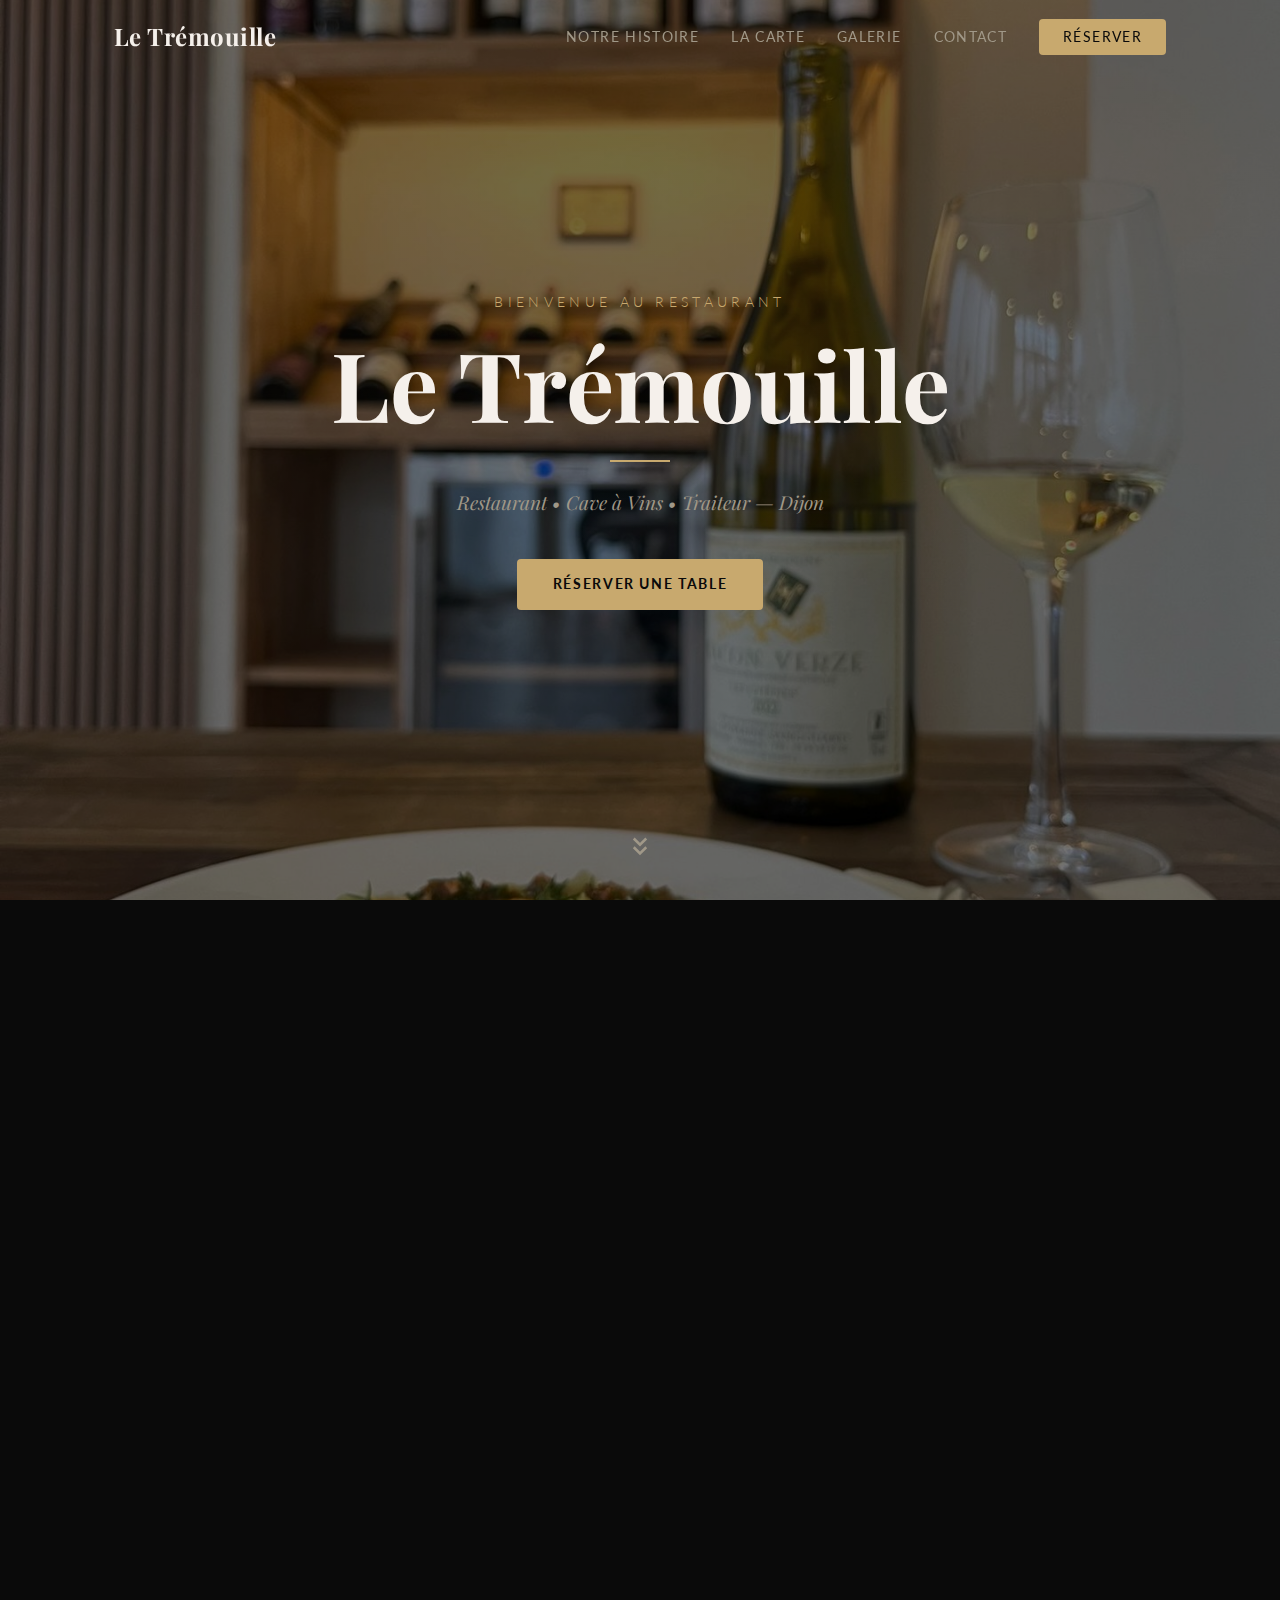
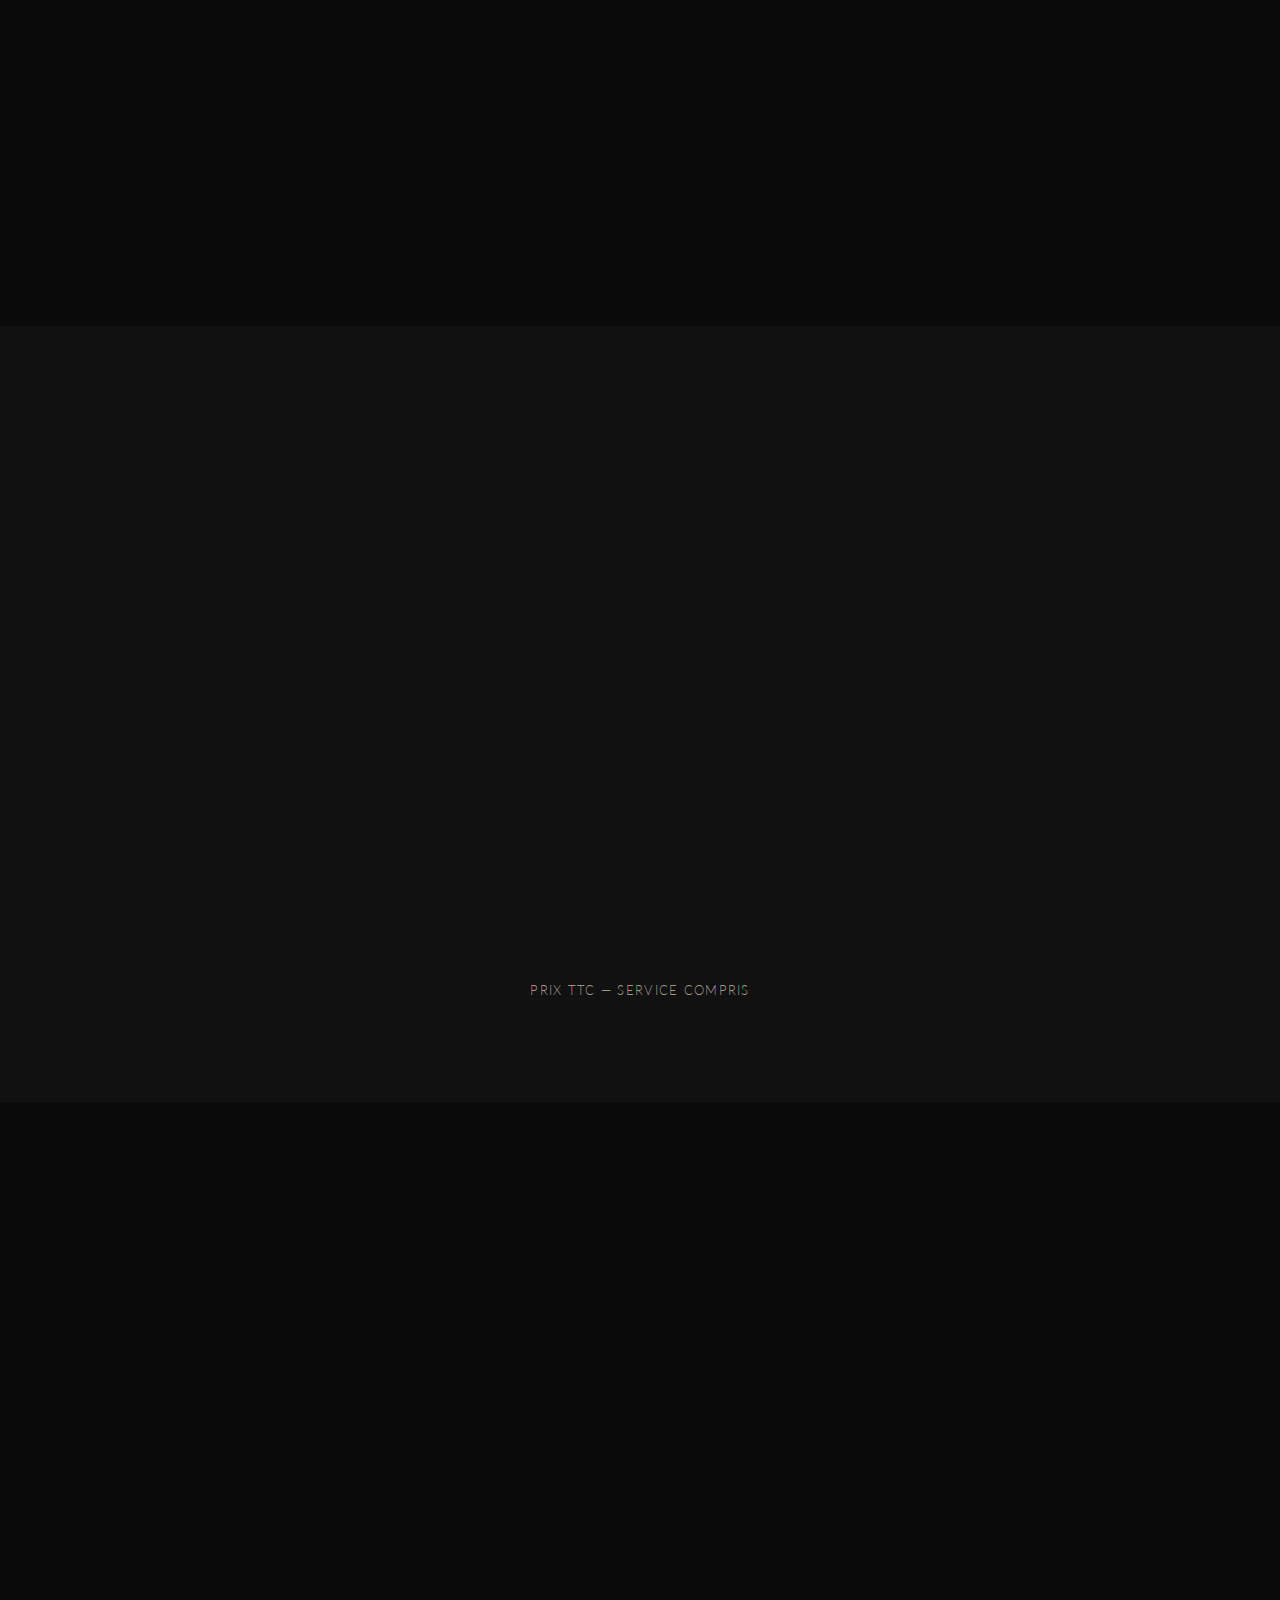
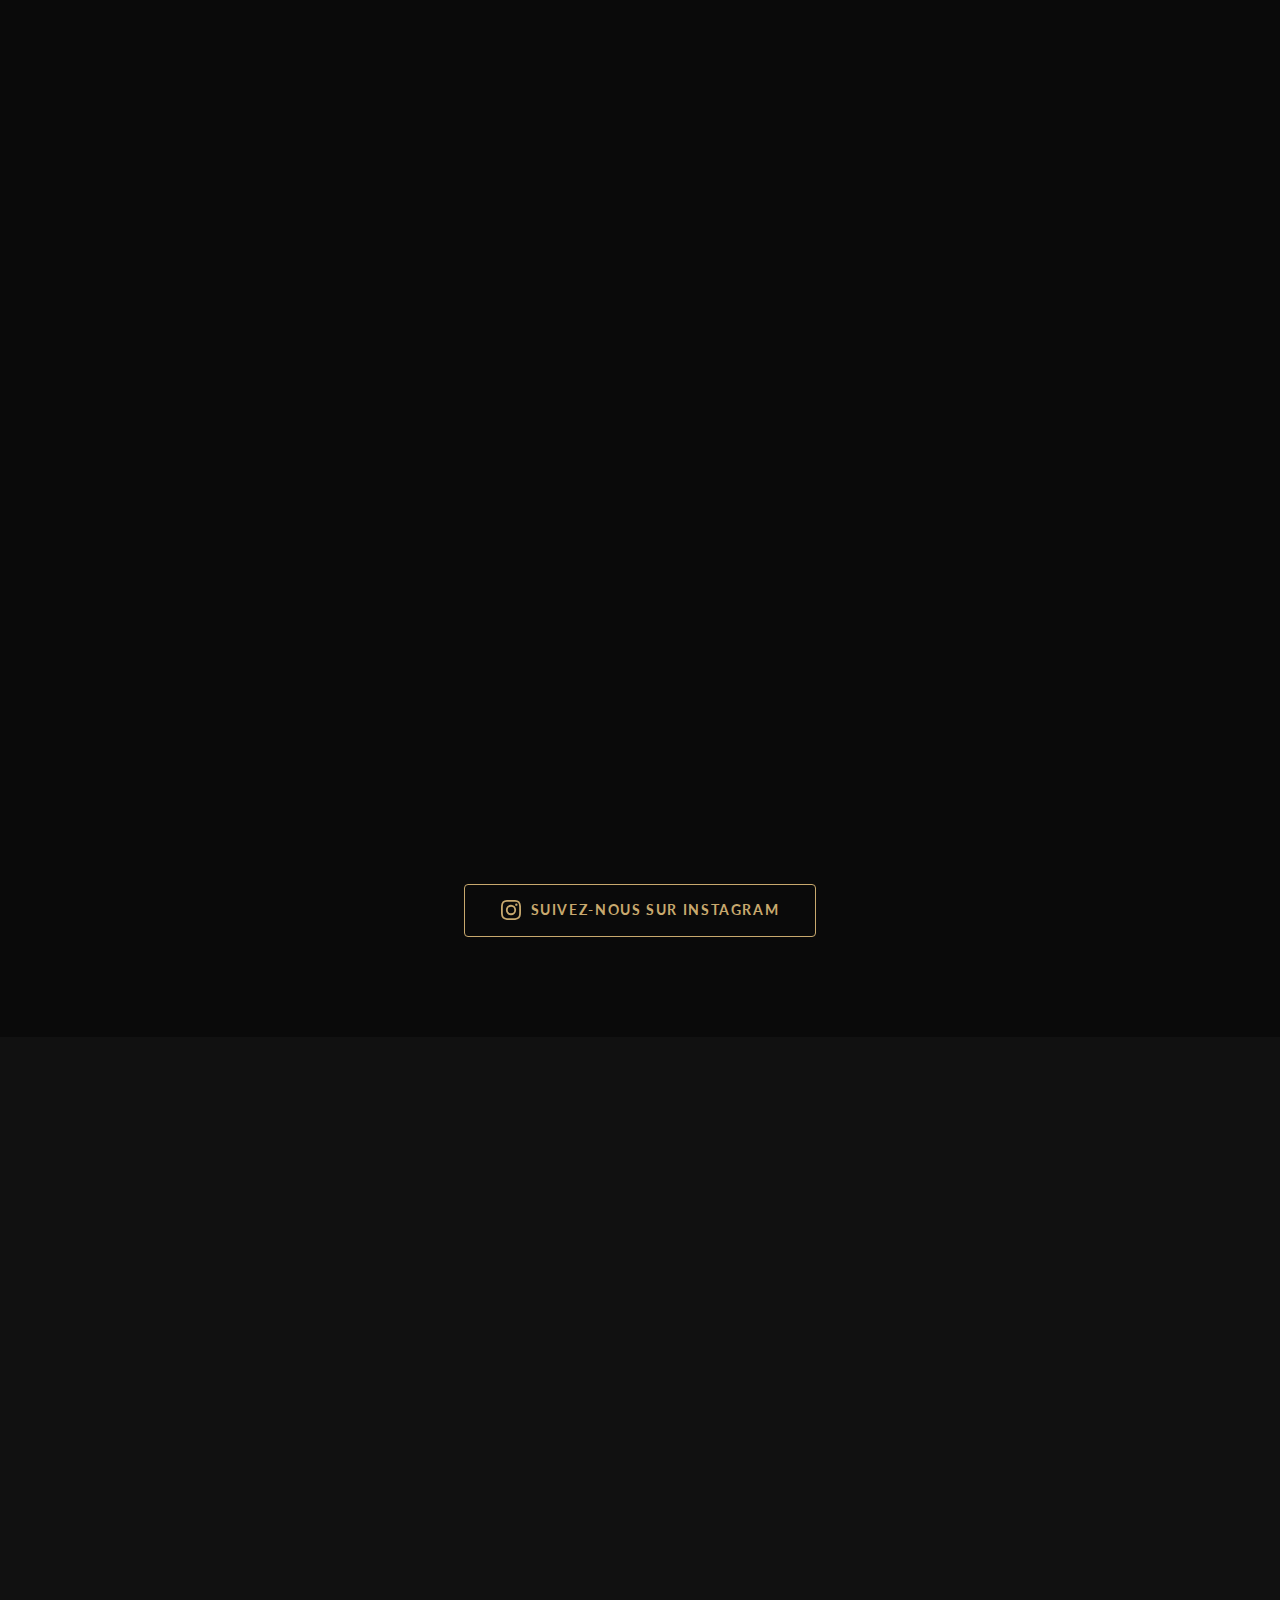
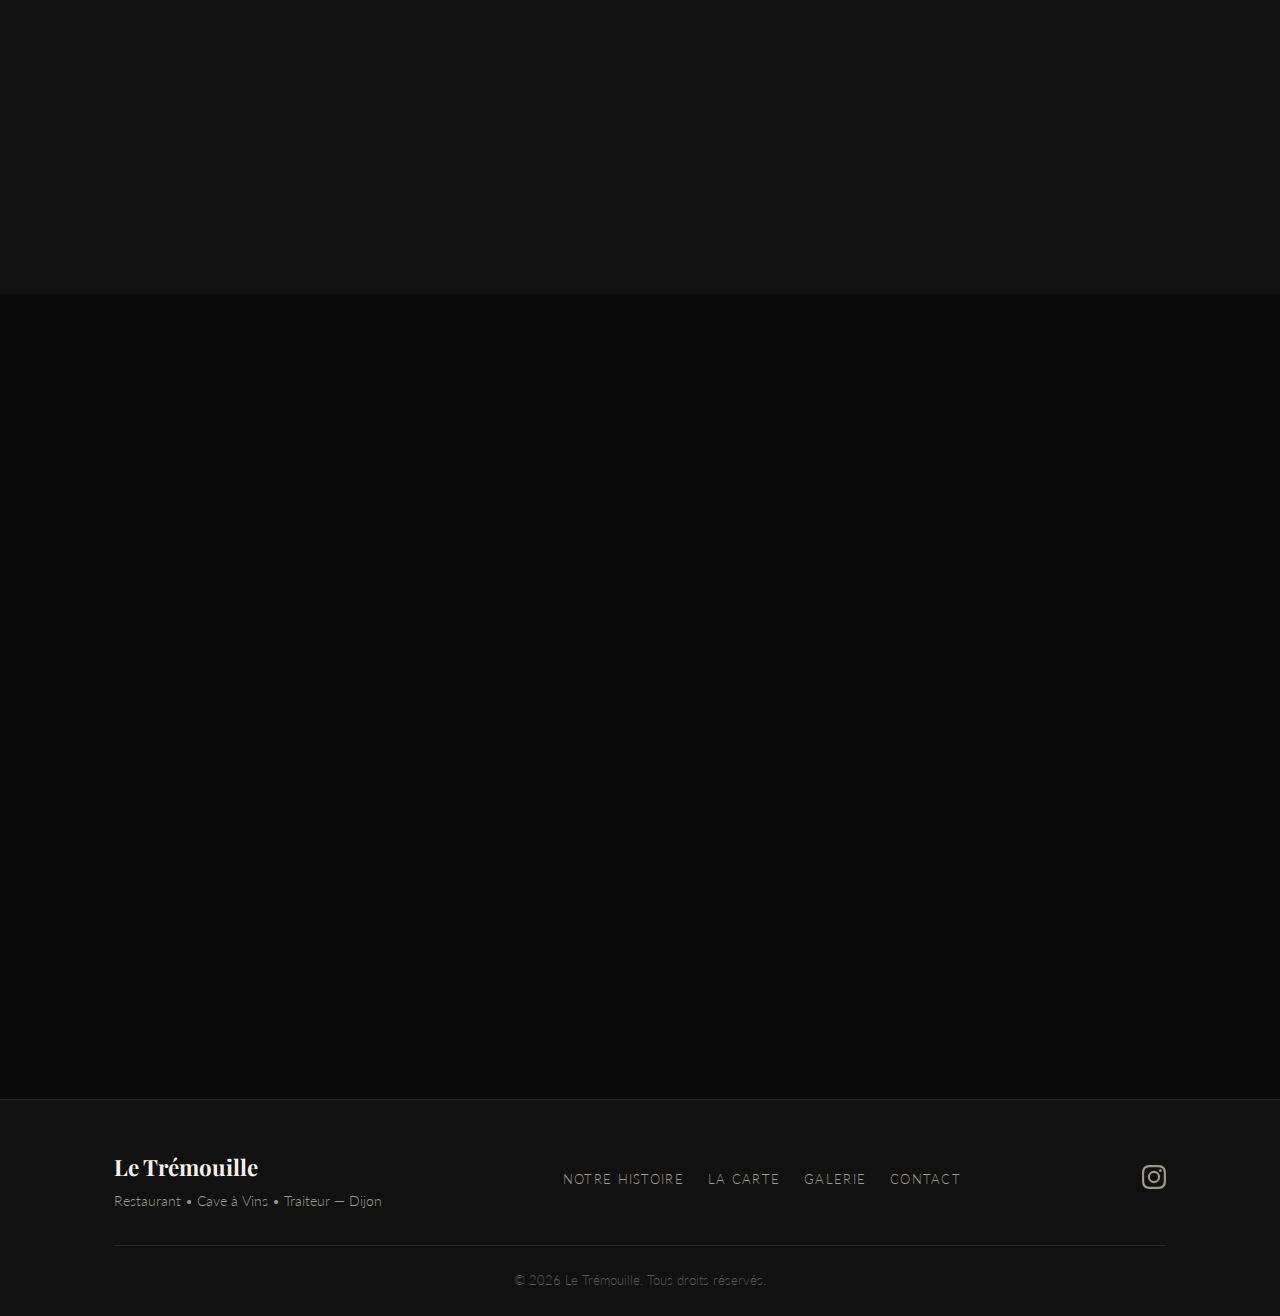
<file: index.html>
<!DOCTYPE html>
<html lang="fr">
<head>
    <meta charset="UTF-8">
    <meta name="viewport" content="width=device-width, initial-scale=1.0">
    <title>Le Trémouille — Restaurant, Cave à Vins & Traiteur à Dijon</title>

    <!-- SEO Meta -->
    <meta name="description" content="Le Trémouille, restaurant, cave à vins et traiteur au 7 Boulevard de la Trémouille à Dijon. Cuisine locale et de saison, fait maison. Bœuf bourguignon, souris d'agneau, volaille sauce Gaston Gérard. Réservez en ligne.">
    <meta name="keywords" content="restaurant Dijon, Le Trémouille, cave à vins Dijon, traiteur Dijon, restaurant Boulevard Trémouille, cuisine bourguignonne, bœuf bourguignon, restaurant Bourgogne, gastronomie Dijon">
    <meta name="author" content="Le Trémouille">
    <meta name="robots" content="index, follow">
    <link rel="canonical" href="https://letremouille.fr/">

    <!-- Open Graph / Facebook -->
    <meta property="og:type" content="restaurant">
    <meta property="og:title" content="Le Trémouille — Restaurant, Cave à Vins & Traiteur à Dijon">
    <meta property="og:description" content="Cuisine locale et de saison au cœur de Dijon. Restaurant, cave à vins et traiteur. Réservez votre table en ligne.">
    <meta property="og:url" content="https://letremouille.fr/">
    <meta property="og:image" content="https://letremouille.fr/images/photo-01.jpg">
    <meta property="og:locale" content="fr_FR">
    <meta property="og:site_name" content="Le Trémouille">

    <!-- Twitter Card -->
    <meta name="twitter:card" content="summary_large_image">
    <meta name="twitter:title" content="Le Trémouille — Restaurant, Cave à Vins & Traiteur à Dijon">
    <meta name="twitter:description" content="Cuisine locale et de saison au cœur de Dijon. Réservez votre table en ligne.">
    <meta name="twitter:image" content="https://letremouille.fr/images/photo-01.jpg">

    <!-- Geo / Local SEO -->
    <meta name="geo.region" content="FR-21">
    <meta name="geo.placename" content="Dijon">
    <meta name="geo.position" content="47.322;5.034">
    <meta name="ICBM" content="47.322, 5.034">

    <!-- Schema.org JSON-LD -->
    <script type="application/ld+json">
    {
        "@context": "https://schema.org",
        "@type": "Restaurant",
        "name": "Le Trémouille",
        "description": "Restaurant, cave à vins et traiteur à Dijon. Cuisine locale, de saison, fait maison.",
        "url": "https://letremouille.fr",
        "telephone": "+33373738465",
        "email": "contact@letremouille.com",
        "address": {
            "@type": "PostalAddress",
            "streetAddress": "7 Boulevard de la Trémouille",
            "addressLocality": "Dijon",
            "postalCode": "21000",
            "addressCountry": "FR"
        },
        "geo": {
            "@type": "GeoCoordinates",
            "latitude": 47.322,
            "longitude": 5.034
        },
        "image": "https://letremouille.fr/images/photo-01.jpg",
        "servesCuisine": ["Française", "Bourguignonne"],
        "priceRange": "€€",
        "openingHoursSpecification": [
            {
                "@type": "OpeningHoursSpecification",
                "dayOfWeek": ["Monday", "Tuesday", "Wednesday", "Thursday", "Friday", "Saturday"],
                "opens": "12:00",
                "closes": "14:00"
            },
            {
                "@type": "OpeningHoursSpecification",
                "dayOfWeek": ["Monday", "Thursday", "Friday", "Saturday"],
                "opens": "19:00",
                "closes": "22:00"
            }
        ],
        "sameAs": [
            "https://www.instagram.com/letremouille/"
        ],
        "hasMenu": {
            "@type": "Menu",
            "hasMenuSection": [
                {
                    "@type": "MenuSection",
                    "name": "À Partager",
                    "hasMenuItem": [
                        {"@type": "MenuItem", "name": "Pan con tomate", "price": "6", "priceCurrency": "EUR"},
                        {"@type": "MenuItem", "name": "Pommes grenaille, xipister", "price": "6", "priceCurrency": "EUR"},
                        {"@type": "MenuItem", "name": "Rillettes de lapin à la moutarde", "price": "9", "priceCurrency": "EUR"}
                    ]
                },
                {
                    "@type": "MenuSection",
                    "name": "Plats",
                    "hasMenuItem": [
                        {"@type": "MenuItem", "name": "Haut de cuisse de volaille, sauce Gaston Gérard", "price": "17", "priceCurrency": "EUR"},
                        {"@type": "MenuItem", "name": "Traditionnel bœuf bourguignon", "price": "18", "priceCurrency": "EUR"},
                        {"@type": "MenuItem", "name": "Souris d'agneau, jus réduit au Ras el Hanout", "price": "28", "priceCurrency": "EUR"},
                        {"@type": "MenuItem", "name": "Pièce du boucher", "price": "22", "priceCurrency": "EUR"}
                    ]
                }
            ]
        }
    }
    </script>

    <link rel="stylesheet" href="style.css">
    <link rel="preconnect" href="https://fonts.googleapis.com">
    <link rel="preconnect" href="https://fonts.gstatic.com" crossorigin>
    <link href="https://fonts.googleapis.com/css2?family=Playfair+Display:ital,wght@0,400;0,700;1,400&family=Lato:wght@300;400;700&display=swap" rel="stylesheet">
</head>
<body>

    <!-- Navigation -->
    <nav id="navbar">
        <div class="nav-container">
            <a href="#hero" class="nav-logo">Le Trémouille</a>
            <button class="nav-toggle" aria-label="Menu">
                <span></span>
                <span></span>
                <span></span>
            </button>
            <ul class="nav-links">
                <li><a href="#about">Notre Histoire</a></li>
                <li><a href="#menu">La Carte</a></li>
                <li><a href="#gallery">Galerie</a></li>
                <li><a href="#contact">Contact</a></li>
                <li><a href="#reservation" class="btn-reserve">Réserver</a></li>
            </ul>
        </div>
    </nav>

    <!-- Hero -->
    <section id="hero">
        <div class="hero-overlay"></div>
        <div class="hero-content">
            <p class="hero-subtitle">Bienvenue au restaurant</p>
            <h1 class="hero-title">Le Trémouille</h1>
            <div class="hero-separator"></div>
            <p class="hero-tagline">Restaurant &bull; Cave à Vins &bull; Traiteur — Dijon</p>
            <a href="#reservation" class="btn btn-primary">Réserver une table</a>
        </div>
        <a href="#about" class="scroll-indicator" aria-label="Défiler vers le bas">
            <svg width="30" height="30" viewBox="0 0 24 24" fill="none" stroke="currentColor" stroke-width="2">
                <path d="M7 13l5 5 5-5M7 6l5 5 5-5"/>
            </svg>
        </a>
    </section>

    <!-- About -->
    <section id="about">
        <div class="container">
            <div class="section-header">
                <p class="section-subtitle">Depuis toujours</p>
                <h2 class="section-title">Notre Histoire</h2>
            </div>
            <div class="about-grid">
                <div class="about-image">
                    <img src="images/photo-08.jpg" alt="Le Trémouille — Restaurant, Cave à Vins, Traiteur à Dijon" loading="lazy">
                </div>
                <div class="about-text">
                    <h3>L'art de la table, revisité</h3>
                    <p>Le Trémouille vous accueille dans un cadre chaleureux et raffiné. Notre chef met un point d'honneur à sélectionner les meilleurs produits de saison pour composer des plats qui allient tradition et modernité.</p>
                    <p>Chaque assiette est une invitation au voyage gustatif, chaque service une parenthèse d'exception dans votre quotidien.</p>
                    <div class="about-features">
                        <div class="feature">
                            <span class="feature-number">100%</span>
                            <span class="feature-label">Produits frais</span>
                        </div>
                        <div class="feature">
                            <span class="feature-number">Fait</span>
                            <span class="feature-label">Maison</span>
                        </div>
                        <div class="feature">
                            <span class="feature-number">Local</span>
                            <span class="feature-label">& de saison</span>
                        </div>
                    </div>
                </div>
            </div>
        </div>
    </section>

    <!-- Menu -->
    <section id="menu">
        <div class="container">
            <div class="section-header">
                <p class="section-subtitle">Savourez</p>
                <h2 class="section-title">La Carte</h2>
            </div>

            <div class="menu-tabs">
                <button class="menu-tab active" data-tab="partager">À Partager</button>
                <button class="menu-tab" data-tab="entrees">Entrées</button>
                <button class="menu-tab" data-tab="plats">Plats</button>
                <button class="menu-tab" data-tab="desserts">Desserts</button>
            </div>

            <div class="menu-content">
                <div class="menu-panel active" id="partager">
                    <div class="menu-item">
                        <div class="menu-item-header">
                            <h4>Pan con tomate</h4>
                            <span class="menu-price">6€</span>
                        </div>
                    </div>
                    <div class="menu-item">
                        <div class="menu-item-header">
                            <h4>Pommes grenaille, xipister</h4>
                            <span class="menu-price">6€</span>
                        </div>
                    </div>
                    <div class="menu-item">
                        <div class="menu-item-header">
                            <h4>Rillettes de lapin à la moutarde</h4>
                            <span class="menu-price">9€</span>
                        </div>
                    </div>
                </div>

                <div class="menu-panel" id="entrees">
                    <div class="menu-item">
                        <div class="menu-item-header">
                            <h4>Œuf parfait</h4>
                            <span class="menu-price">10€</span>
                        </div>
                        <p>Escargots de Bourgogne, émulsion de persil frisé</p>
                    </div>
                    <div class="menu-item">
                        <div class="menu-item-header">
                            <h4>Gravlax de poisson blanc</h4>
                            <span class="menu-price">10€</span>
                        </div>
                        <p>Selon arrivage</p>
                    </div>
                    <div class="menu-item">
                        <div class="menu-item-header">
                            <h4>Velouté du moment</h4>
                            <span class="menu-price">9€</span>
                        </div>
                        <p>Émulsion lard, croûtons aillés</p>
                    </div>
                    <div class="menu-item">
                        <div class="menu-item-header">
                            <h4>Terrine de campagne à la pistache</h4>
                            <span class="menu-price">9€</span>
                        </div>
                        <p>Salade verte, cornichons</p>
                    </div>
                </div>

                <div class="menu-panel" id="plats">
                    <div class="menu-item">
                        <div class="menu-item-header">
                            <h4>Haut de cuisse de volaille</h4>
                            <span class="menu-price">17€</span>
                        </div>
                        <p>Sauce Gaston Gérard ou jus corsé</p>
                    </div>
                    <div class="menu-item">
                        <div class="menu-item-header">
                            <h4>Poisson d'arrivage</h4>
                            <span class="menu-price">18€</span>
                        </div>
                        <p>Émulsion d'ail noir</p>
                    </div>
                    <div class="menu-item">
                        <div class="menu-item-header">
                            <h4>Souris d'agneau</h4>
                            <span class="menu-price">28€</span>
                        </div>
                        <p>Jus réduit au Ras el Hanout</p>
                    </div>
                    <div class="menu-item">
                        <div class="menu-item-header">
                            <h4>Pièce du boucher</h4>
                            <span class="menu-price">22€</span>
                        </div>
                        <p>Jus brun</p>
                    </div>
                    <div class="menu-item">
                        <div class="menu-item-header">
                            <h4>Légume rôti du moment</h4>
                            <span class="menu-price">18€</span>
                        </div>
                        <p>Sauce Aurore</p>
                    </div>
                    <div class="menu-item">
                        <div class="menu-item-header">
                            <h4>Traditionnel bœuf bourguignon</h4>
                            <span class="menu-price">18€</span>
                        </div>
                        <p>Miroir de vin rouge</p>
                    </div>
                    <p class="menu-note">Tous nos plats sont servis avec garniture au choix : pommes grenaille, écrasé de pommes de terre à la ciboulette, petits pois-carottes, choux de Bruxelles, salade verte en vinaigrette à l'ancienne</p>
                </div>

                <div class="menu-panel" id="desserts">
                    <div class="menu-item">
                        <div class="menu-item-header">
                            <h4>Assiette de fromage du moment</h4>
                            <span class="menu-price">9€</span>
                        </div>
                    </div>
                    <div class="menu-item">
                        <div class="menu-item-header">
                            <h4>Tarte au citron</h4>
                            <span class="menu-price">9€</span>
                        </div>
                        <p>Meringue italienne, zeste de citron vert</p>
                    </div>
                    <div class="menu-item">
                        <div class="menu-item-header">
                            <h4>Véritable tiramisù</h4>
                            <span class="menu-price">9€</span>
                        </div>
                    </div>
                    <div class="menu-item">
                        <div class="menu-item-header">
                            <h4>Fruit rôti du moment</h4>
                            <span class="menu-price">9€</span>
                        </div>
                    </div>
                    <div class="menu-item">
                        <div class="menu-item-header">
                            <h4>Riz au lait</h4>
                            <span class="menu-price">9€</span>
                        </div>
                        <p>Caramel beurre salé</p>
                    </div>
                    <p class="menu-note">Menu ½ portion : Plat / Dessert au choix — 12€</p>
                </div>
            </div>
            <p class="menu-footer">Prix TTC — Service compris</p>
        </div>
    </section>

    <!-- Gallery -->
    <section id="gallery">
        <div class="container">
            <div class="section-header">
                <p class="section-subtitle">Ambiance</p>
                <h2 class="section-title">Galerie</h2>
            </div>
            <div class="gallery-grid">
                <div class="gallery-item gallery-item--wide">
                    <img src="images/photo-02.jpg" alt="Table conviviale avec plats et vin" loading="lazy">
                </div>
                <div class="gallery-item">
                    <img src="images/photo-03.jpg" alt="Pommes de terre rôties, sauce maison" loading="lazy">
                </div>
                <div class="gallery-item">
                    <img src="images/photo-06.jpg" alt="Rillettes et pain frais" loading="lazy">
                </div>
                <div class="gallery-item">
                    <img src="images/photo-07.jpg" alt="Décoration intérieure, luminaires" loading="lazy">
                </div>
                <div class="gallery-item gallery-item--wide">
                    <img src="images/photo-09.jpg" alt="Plats du jour et vin rouge" loading="lazy">
                </div>
                <div class="gallery-item">
                    <img src="images/photo-04.jpg" alt="Soirée ambiance au Trémouille" loading="lazy">
                </div>
            </div>
            <div class="gallery-cta">
                <a href="https://www.instagram.com/letremouille/" target="_blank" rel="noopener" class="btn btn-outline">
                    <svg width="20" height="20" viewBox="0 0 24 24" fill="currentColor"><path d="M12 2.163c3.204 0 3.584.012 4.85.07 3.252.148 4.771 1.691 4.919 4.919.058 1.265.069 1.645.069 4.849 0 3.205-.012 3.584-.069 4.849-.149 3.225-1.664 4.771-4.919 4.919-1.266.058-1.644.07-4.85.07-3.204 0-3.584-.012-4.849-.07-3.26-.149-4.771-1.699-4.919-4.92-.058-1.265-.07-1.644-.07-4.849 0-3.204.013-3.583.07-4.849.149-3.227 1.664-4.771 4.919-4.919 1.266-.057 1.645-.069 4.849-.069zM12 0C8.741 0 8.333.014 7.053.072 2.695.272.273 2.69.073 7.052.014 8.333 0 8.741 0 12c0 3.259.014 3.668.072 4.948.2 4.358 2.618 6.78 6.98 6.98C8.333 23.986 8.741 24 12 24c3.259 0 3.668-.014 4.948-.072 4.354-.2 6.782-2.618 6.979-6.98.059-1.28.073-1.689.073-4.948 0-3.259-.014-3.667-.072-4.947-.196-4.354-2.617-6.78-6.979-6.98C15.668.014 15.259 0 12 0zm0 5.838a6.162 6.162 0 100 12.324 6.162 6.162 0 000-12.324zM12 16a4 4 0 110-8 4 4 0 010 8zm6.406-11.845a1.44 1.44 0 100 2.881 1.44 1.44 0 000-2.881z"/></svg>
                    Suivez-nous sur Instagram
                </a>
            </div>
        </div>
    </section>

    <!-- Reservation -->
    <section id="reservation">
        <div class="container">
            <div class="section-header">
                <p class="section-subtitle">Votre table vous attend</p>
                <h2 class="section-title">Réservation</h2>
            </div>
            <form class="reservation-form" id="reservationForm" action="https://formsubmit.co/373d3daf9c777f425e74d77aba83aa0b" method="POST">
                <input type="hidden" name="_subject" value="Nouvelle réservation — Le Trémouille">
                <input type="hidden" name="_next" value="https://renesenses.github.io/LeTremouille/#reservation">
                <input type="hidden" name="_captcha" value="false">
                <input type="hidden" name="_template" value="table">
                <input type="hidden" name="_replyto" id="replyto">
                <input type="hidden" name="_autoresponse" value="Bonjour,

Nous avons bien reçu votre demande de réservation au restaurant Le Trémouille.

Sans nouvelle de notre part dans les 2 heures, votre réservation est confirmée.

À très bientôt !
L'équipe du Trémouille
7 Boulevard de la Trémouille, 21000 Dijon
03 73 73 84 65">
                <input type="text" name="_honey" style="display:none">
                <div class="form-row">
                    <div class="form-group">
                        <label for="name">Nom</label>
                        <input type="text" id="name" name="name" required placeholder="Votre nom">
                    </div>
                    <div class="form-group">
                        <label for="email">Email</label>
                        <input type="email" id="email" name="email" required placeholder="votre@email.com">
                    </div>
                </div>
                <div class="form-row">
                    <div class="form-group">
                        <label for="phone">Téléphone</label>
                        <input type="tel" id="phone" name="phone" required placeholder="06 12 34 56 78" pattern="^(?:(?:\+33|0033|0)\s*[1-9])(?:[\s.-]*\d{2}){4}$" title="Numéro de téléphone français valide (ex: 06 12 34 56 78)">
                    </div>
                    <div class="form-group">
                        <label for="guests">Convives</label>
                        <select id="guests" name="guests" required>
                            <option value="">Nombre de personnes</option>
                            <option value="1">1 personne</option>
                            <option value="2">2 personnes</option>
                            <option value="3">3 personnes</option>
                            <option value="4">4 personnes</option>
                            <option value="5">5 personnes</option>
                            <option value="6">6 personnes</option>
                            <option value="7+">7+ personnes</option>
                        </select>
                    </div>
                </div>
                <div class="form-row">
                    <div class="form-group">
                        <label for="date">Date</label>
                        <input type="date" id="date" name="date" required>
                        <span class="form-date-info" id="dateInfo"></span>
                    </div>
                    <div class="form-group">
                        <label for="time">Heure</label>
                        <select id="time" name="time" required>
                            <option value="">Choisir un créneau</option>
                            <option value="12:00">12h00</option>
                            <option value="12:30">12h30</option>
                            <option value="13:00">13h00</option>
                            <option value="13:30">13h30</option>
                            <option value="14:00">14h00</option>
                            <option value="19:00">19h00</option>
                            <option value="19:30">19h30</option>
                            <option value="20:00">20h00</option>
                            <option value="20:30">20h30</option>
                            <option value="21:00">21h00</option>
                            <option value="21:30">21h30</option>
                            <option value="22:00">22h00</option>
                        </select>
                    </div>
                </div>
                <div class="form-group full-width">
                    <label for="message">Message (optionnel)</label>
                    <textarea id="message" name="message" rows="3" placeholder="Allergies, occasion spéciale, demandes..."></textarea>
                </div>
                <button type="submit" class="btn btn-primary btn-full">Confirmer la réservation</button>
            </form>
        </div>
    </section>

    <!-- Contact -->
    <section id="contact">
        <div class="container">
            <div class="contact-grid">
                <div class="contact-info">
                    <div class="section-header section-header--left">
                        <p class="section-subtitle">Rendez-nous visite</p>
                        <h2 class="section-title">Contact</h2>
                    </div>
                    <div class="contact-details">
                        <div class="contact-item">
                            <svg width="24" height="24" viewBox="0 0 24 24" fill="none" stroke="currentColor" stroke-width="2"><path d="M21 10c0 7-9 13-9 13s-9-6-9-13a9 9 0 0118 0z"/><circle cx="12" cy="10" r="3"/></svg>
                            <div>
                                <strong>Adresse</strong>
                                <p>7 Boulevard de la Trémouille<br>21000 Dijon</p>
                            </div>
                        </div>
                        <div class="contact-item">
                            <svg width="24" height="24" viewBox="0 0 24 24" fill="none" stroke="currentColor" stroke-width="2"><path d="M22 16.92v3a2 2 0 01-2.18 2 19.79 19.79 0 01-8.63-3.07 19.5 19.5 0 01-6-6 19.79 19.79 0 01-3.07-8.67A2 2 0 014.11 2h3a2 2 0 012 1.72c.127.96.361 1.903.7 2.81a2 2 0 01-.45 2.11L8.09 9.91a16 16 0 006 6l1.27-1.27a2 2 0 012.11-.45c.907.339 1.85.573 2.81.7A2 2 0 0122 16.92z"/></svg>
                            <div>
                                <strong>Téléphone</strong>
                                <p>03 73 73 84 65</p>
                            </div>
                        </div>
                        <div class="contact-item">
                            <svg width="24" height="24" viewBox="0 0 24 24" fill="none" stroke="currentColor" stroke-width="2"><circle cx="12" cy="12" r="10"/><path d="M12 6v6l4 2"/></svg>
                            <div>
                                <strong>Horaires</strong>
                                <p>Lun, Jeu, Ven, Sam : 12h–14h / 19h–22h<br>Mar, Mer : 12h–14h / Soir fermé<br>Dim : Fermé</p>
                            </div>
                        </div>
                        <div class="contact-item">
                            <svg width="24" height="24" viewBox="0 0 24 24" fill="none" stroke="currentColor" stroke-width="2"><path d="M4 4h16c1.1 0 2 .9 2 2v12c0 1.1-.9 2-2 2H4c-1.1 0-2-.9-2-2V6c0-1.1.9-2 2-2z"/><path d="m22 6-10 7L2 6"/></svg>
                            <div>
                                <strong>Email</strong>
                                <p><a href="mailto:contact@letremouille.com">contact@letremouille.com</a></p>
                            </div>
                        </div>
                        <div class="contact-item">
                            <svg width="24" height="24" viewBox="0 0 24 24" fill="currentColor"><path d="M12 2.163c3.204 0 3.584.012 4.85.07 3.252.148 4.771 1.691 4.919 4.919.058 1.265.069 1.645.069 4.849 0 3.205-.012 3.584-.069 4.849-.149 3.225-1.664 4.771-4.919 4.919-1.266.058-1.644.07-4.85.07-3.204 0-3.584-.012-4.849-.07-3.26-.149-4.771-1.699-4.919-4.92-.058-1.265-.07-1.644-.07-4.849 0-3.204.013-3.583.07-4.849.149-3.227 1.664-4.771 4.919-4.919 1.266-.057 1.645-.069 4.849-.069zM12 0C8.741 0 8.333.014 7.053.072 2.695.272.273 2.69.073 7.052.014 8.333 0 8.741 0 12c0 3.259.014 3.668.072 4.948.2 4.358 2.618 6.78 6.98 6.98C8.333 23.986 8.741 24 12 24c3.259 0 3.668-.014 4.948-.072 4.354-.2 6.782-2.618 6.979-6.98.059-1.28.073-1.689.073-4.948 0-3.259-.014-3.667-.072-4.947-.196-4.354-2.617-6.78-6.979-6.98C15.668.014 15.259 0 12 0zm0 5.838a6.162 6.162 0 100 12.324 6.162 6.162 0 000-12.324zM12 16a4 4 0 110-8 4 4 0 010 8zm6.406-11.845a1.44 1.44 0 100 2.881 1.44 1.44 0 000-2.881z"/></svg>
                            <div>
                                <strong>Instagram</strong>
                                <p><a href="https://www.instagram.com/letremouille/" target="_blank" rel="noopener">@letremouille</a></p>
                            </div>
                        </div>
                    </div>
                </div>
                <div class="contact-map">
                    <iframe src="https://www.google.com/maps/embed?pb=!1m18!1m12!1m3!1d2709.8!2d5.0345!3d47.3220!2m3!1f0!2f0!3f0!3m2!1i1024!2i768!4f13.1!3m3!1m2!1s0x47f29d8cefce4e67%3A0x0!2s7+Boulevard+de+la+Tr%C3%A9mouille%2C+21000+Dijon!5e0!3m2!1sfr!2sfr!4v1700000000000" width="100%" height="400" style="border:0; border-radius:4px;" allowfullscreen="" loading="lazy" referrerpolicy="no-referrer-when-downgrade" title="Le Trémouille — Dijon"></iframe>
                </div>
            </div>
        </div>
    </section>

    <!-- Footer -->
    <footer id="footer">
        <div class="container">
            <div class="footer-content">
                <div class="footer-brand">
                    <h3>Le Trémouille</h3>
                    <p>Restaurant &bull; Cave à Vins &bull; Traiteur — Dijon</p>
                </div>
                <div class="footer-links">
                    <a href="#about">Notre Histoire</a>
                    <a href="#menu">La Carte</a>
                    <a href="#gallery">Galerie</a>
                    <a href="#contact">Contact</a>
                </div>
                <div class="footer-social">
                    <a href="https://www.instagram.com/letremouille/" target="_blank" rel="noopener" aria-label="Instagram">
                        <svg width="24" height="24" viewBox="0 0 24 24" fill="currentColor"><path d="M12 2.163c3.204 0 3.584.012 4.85.07 3.252.148 4.771 1.691 4.919 4.919.058 1.265.069 1.645.069 4.849 0 3.205-.012 3.584-.069 4.849-.149 3.225-1.664 4.771-4.919 4.919-1.266.058-1.644.07-4.85.07-3.204 0-3.584-.012-4.849-.07-3.26-.149-4.771-1.699-4.919-4.92-.058-1.265-.07-1.644-.07-4.849 0-3.204.013-3.583.07-4.849.149-3.227 1.664-4.771 4.919-4.919 1.266-.057 1.645-.069 4.849-.069zM12 0C8.741 0 8.333.014 7.053.072 2.695.272.273 2.69.073 7.052.014 8.333 0 8.741 0 12c0 3.259.014 3.668.072 4.948.2 4.358 2.618 6.78 6.98 6.98C8.333 23.986 8.741 24 12 24c3.259 0 3.668-.014 4.948-.072 4.354-.2 6.782-2.618 6.979-6.98.059-1.28.073-1.689.073-4.948 0-3.259-.014-3.667-.072-4.947-.196-4.354-2.617-6.78-6.979-6.98C15.668.014 15.259 0 12 0zm0 5.838a6.162 6.162 0 100 12.324 6.162 6.162 0 000-12.324zM12 16a4 4 0 110-8 4 4 0 010 8zm6.406-11.845a1.44 1.44 0 100 2.881 1.44 1.44 0 000-2.881z"/></svg>
                    </a>
                </div>
            </div>
            <div class="footer-bottom">
                <p>&copy; 2026 Le Trémouille. Tous droits réservés.</p>
            </div>
        </div>
    </footer>

    <script src="script.js"></script>
</body>
</html>
</file>
<file: style.css>
/* ===== VARIABLES ===== */
:root {
    --color-bg: #0a0a0a;
    --color-bg-alt: #111111;
    --color-bg-card: #1a1a1a;
    --color-text: #f5f0eb;
    --color-text-muted: #a09888;
    --color-accent: #c8a96e;
    --color-accent-light: #dfc08a;
    --color-border: #2a2520;
    --font-display: 'Playfair Display', Georgia, serif;
    --font-body: 'Lato', -apple-system, sans-serif;
    --transition: 0.3s ease;
    --radius: 4px;
}

/* ===== RESET ===== */
*, *::before, *::after {
    margin: 0;
    padding: 0;
    box-sizing: border-box;
}

html {
    scroll-behavior: smooth;
    scroll-padding-top: 80px;
}

body {
    font-family: var(--font-body);
    background: var(--color-bg);
    color: var(--color-text);
    line-height: 1.7;
    font-weight: 300;
    -webkit-font-smoothing: antialiased;
}

a {
    color: var(--color-accent);
    text-decoration: none;
    transition: color var(--transition);
}

a:hover {
    color: var(--color-accent-light);
}

img {
    max-width: 100%;
    display: block;
}

/* ===== LAYOUT ===== */
.container {
    max-width: 1100px;
    margin: 0 auto;
    padding: 0 24px;
}

/* ===== NAVIGATION ===== */
#navbar {
    position: fixed;
    top: 0;
    left: 0;
    right: 0;
    z-index: 1000;
    background: transparent;
    transition: background var(--transition), box-shadow var(--transition);
}

#navbar.scrolled {
    background: rgba(10, 10, 10, 0.95);
    backdrop-filter: blur(10px);
    box-shadow: 0 1px 0 var(--color-border);
}

.nav-container {
    max-width: 1100px;
    margin: 0 auto;
    padding: 0 24px;
    display: flex;
    align-items: center;
    justify-content: space-between;
    height: 72px;
}

.nav-logo {
    font-family: var(--font-display);
    font-size: 1.5rem;
    color: var(--color-text) !important;
    font-weight: 700;
    letter-spacing: 0.02em;
}

.nav-links {
    display: flex;
    list-style: none;
    align-items: center;
    gap: 32px;
}

.nav-links a {
    color: var(--color-text-muted);
    font-size: 0.85rem;
    font-weight: 400;
    text-transform: uppercase;
    letter-spacing: 0.1em;
    transition: color var(--transition);
}

.nav-links a:hover {
    color: var(--color-text);
}

.btn-reserve {
    background: var(--color-accent) !important;
    color: var(--color-bg) !important;
    padding: 10px 24px;
    border-radius: var(--radius);
    font-weight: 700;
    transition: background var(--transition) !important;
}

.btn-reserve:hover {
    background: var(--color-accent-light) !important;
}

/* Mobile toggle */
.nav-toggle {
    display: none;
    flex-direction: column;
    gap: 5px;
    background: none;
    border: none;
    cursor: pointer;
    padding: 4px;
}

.nav-toggle span {
    width: 24px;
    height: 2px;
    background: var(--color-text);
    transition: var(--transition);
}

/* ===== HERO ===== */
#hero {
    position: relative;
    height: 100vh;
    min-height: 600px;
    display: flex;
    align-items: center;
    justify-content: center;
    text-align: center;
    background: url('images/photo-01.jpg') center/cover no-repeat;
    overflow: hidden;
}

#hero::before {
    content: '';
    position: absolute;
    inset: 0;
    background:
        radial-gradient(ellipse at 20% 50%, rgba(200, 169, 110, 0.08) 0%, transparent 60%),
        radial-gradient(ellipse at 80% 20%, rgba(200, 169, 110, 0.05) 0%, transparent 50%);
}

.hero-overlay {
    position: absolute;
    inset: 0;
    background: rgba(0, 0, 0, 0.55);
}

.hero-content {
    position: relative;
    z-index: 2;
    padding: 0 24px;
}

.hero-subtitle {
    font-family: var(--font-body);
    font-size: 0.9rem;
    text-transform: uppercase;
    letter-spacing: 0.3em;
    color: var(--color-accent);
    margin-bottom: 16px;
}

.hero-title {
    font-family: var(--font-display);
    font-size: clamp(3rem, 8vw, 6rem);
    font-weight: 700;
    line-height: 1.1;
    margin-bottom: 24px;
    color: var(--color-text);
}

.hero-separator {
    width: 60px;
    height: 2px;
    background: var(--color-accent);
    margin: 0 auto 24px;
}

.hero-tagline {
    font-family: var(--font-display);
    font-style: italic;
    font-size: 1.2rem;
    color: var(--color-text-muted);
    margin-bottom: 40px;
}

/* Scroll indicator */
.scroll-indicator {
    position: absolute;
    bottom: 32px;
    left: 50%;
    transform: translateX(-50%);
    color: var(--color-text-muted);
    animation: bounce 2s infinite;
    z-index: 2;
}

@keyframes bounce {
    0%, 20%, 50%, 80%, 100% { transform: translateX(-50%) translateY(0); }
    40% { transform: translateX(-50%) translateY(-8px); }
    60% { transform: translateX(-50%) translateY(-4px); }
}

/* ===== BUTTONS ===== */
.btn {
    display: inline-flex;
    align-items: center;
    gap: 10px;
    padding: 14px 36px;
    font-family: var(--font-body);
    font-size: 0.85rem;
    font-weight: 700;
    text-transform: uppercase;
    letter-spacing: 0.12em;
    border-radius: var(--radius);
    border: none;
    cursor: pointer;
    transition: all var(--transition);
}

.btn-primary {
    background: var(--color-accent);
    color: var(--color-bg);
}

.btn-primary:hover {
    background: var(--color-accent-light);
    color: var(--color-bg);
}

.btn-outline {
    background: transparent;
    color: var(--color-accent);
    border: 1px solid var(--color-accent);
}

.btn-outline:hover {
    background: var(--color-accent);
    color: var(--color-bg);
}

.btn-full {
    width: 100%;
    justify-content: center;
}

/* ===== SECTIONS ===== */
section {
    padding: 100px 0;
}

.section-header {
    text-align: center;
    margin-bottom: 60px;
}

.section-header--left {
    text-align: left;
}

.section-subtitle {
    font-size: 0.8rem;
    text-transform: uppercase;
    letter-spacing: 0.25em;
    color: var(--color-accent);
    margin-bottom: 12px;
}

.section-title {
    font-family: var(--font-display);
    font-size: clamp(2rem, 4vw, 2.8rem);
    font-weight: 700;
    color: var(--color-text);
}

/* ===== ABOUT ===== */
#about {
    background: var(--color-bg);
}

.about-grid {
    display: grid;
    grid-template-columns: 1fr 1fr;
    gap: 60px;
    align-items: center;
}

.about-image {
    border-radius: var(--radius);
    overflow: hidden;
}

.about-image img {
    width: 100%;
    height: 100%;
    object-fit: cover;
    border-radius: var(--radius);
}

.about-text h3 {
    font-family: var(--font-display);
    font-size: 1.6rem;
    margin-bottom: 20px;
    color: var(--color-text);
}

.about-text p {
    color: var(--color-text-muted);
    margin-bottom: 16px;
    font-size: 1rem;
}

.about-features {
    display: flex;
    gap: 32px;
    margin-top: 32px;
    padding-top: 32px;
    border-top: 1px solid var(--color-border);
}

.feature {
    text-align: center;
}

.feature-number {
    display: block;
    font-family: var(--font-display);
    font-size: 1.4rem;
    font-weight: 700;
    color: var(--color-accent);
}

.feature-label {
    font-size: 0.8rem;
    text-transform: uppercase;
    letter-spacing: 0.1em;
    color: var(--color-text-muted);
}

/* ===== MENU ===== */
#menu {
    background: var(--color-bg-alt);
}

.menu-tabs {
    display: flex;
    justify-content: center;
    gap: 8px;
    margin-bottom: 48px;
    flex-wrap: wrap;
}

.menu-tab {
    background: transparent;
    border: 1px solid var(--color-border);
    color: var(--color-text-muted);
    padding: 10px 28px;
    font-family: var(--font-body);
    font-size: 0.85rem;
    text-transform: uppercase;
    letter-spacing: 0.1em;
    cursor: pointer;
    border-radius: var(--radius);
    transition: all var(--transition);
}

.menu-tab:hover {
    border-color: var(--color-accent);
    color: var(--color-accent);
}

.menu-tab.active {
    background: var(--color-accent);
    border-color: var(--color-accent);
    color: var(--color-bg);
}

.menu-panel {
    display: none;
    max-width: 700px;
    margin: 0 auto;
}

.menu-panel.active {
    display: block;
    animation: fadeIn 0.4s ease;
}

@keyframes fadeIn {
    from { opacity: 0; transform: translateY(8px); }
    to { opacity: 1; transform: translateY(0); }
}

.menu-item {
    padding: 24px 0;
    border-bottom: 1px solid var(--color-border);
}

.menu-item:last-child {
    border-bottom: none;
}

.menu-item-header {
    display: flex;
    justify-content: space-between;
    align-items: baseline;
    margin-bottom: 6px;
}

.menu-item h4 {
    font-family: var(--font-display);
    font-size: 1.15rem;
    font-weight: 400;
    color: var(--color-text);
}

.menu-price {
    font-family: var(--font-display);
    font-size: 1.1rem;
    color: var(--color-accent);
    white-space: nowrap;
    margin-left: 16px;
}

.menu-item p {
    font-size: 0.9rem;
    color: var(--color-text-muted);
}

.menu-note {
    margin-top: 24px;
    padding: 16px 20px;
    font-size: 0.85rem;
    font-style: italic;
    color: var(--color-text-muted);
    border-left: 2px solid var(--color-accent);
    line-height: 1.6;
}

.menu-footer {
    text-align: center;
    margin-top: 40px;
    font-size: 0.8rem;
    text-transform: uppercase;
    letter-spacing: 0.1em;
    color: var(--color-text-muted);
}

/* ===== GALLERY ===== */
#gallery {
    background: var(--color-bg);
}

.gallery-grid {
    display: grid;
    grid-template-columns: repeat(3, 1fr);
    gap: 12px;
}

.gallery-item {
    border-radius: var(--radius);
    overflow: hidden;
    aspect-ratio: 1;
}

.gallery-item--wide {
    grid-column: span 2;
    aspect-ratio: 2 / 1;
}

.gallery-item img {
    width: 100%;
    height: 100%;
    object-fit: cover;
    transition: transform 0.5s ease;
}

.gallery-item:hover img {
    transform: scale(1.05);
}

.gallery-cta {
    text-align: center;
    margin-top: 48px;
}

/* ===== PLACEHOLDER IMAGES ===== */
.placeholder-img {
    display: flex;
    flex-direction: column;
    align-items: center;
    justify-content: center;
    gap: 12px;
    background: var(--color-bg-card);
    border: 1px dashed var(--color-border);
    border-radius: var(--radius);
    min-height: 300px;
    color: var(--color-text-muted);
    transition: all var(--transition);
}

.placeholder-img:hover {
    border-color: var(--color-accent);
    background: #1f1d1a;
}

.placeholder-img svg {
    opacity: 0.4;
}

.placeholder-img span {
    font-size: 0.8rem;
    text-transform: uppercase;
    letter-spacing: 0.1em;
    opacity: 0.5;
}

/* ===== RESERVATION ===== */
#reservation {
    background: var(--color-bg-alt);
}

.reservation-form {
    max-width: 650px;
    margin: 0 auto;
}

.form-row {
    display: grid;
    grid-template-columns: 1fr 1fr;
    gap: 20px;
    margin-bottom: 20px;
}

.form-group {
    display: flex;
    flex-direction: column;
}

.form-group.full-width {
    margin-bottom: 28px;
}

.form-group label {
    font-size: 0.8rem;
    text-transform: uppercase;
    letter-spacing: 0.1em;
    color: var(--color-text-muted);
    margin-bottom: 8px;
}

.form-group input,
.form-group select,
.form-group textarea {
    background: var(--color-bg-card);
    border: 1px solid var(--color-border);
    border-radius: var(--radius);
    padding: 14px 16px;
    font-family: var(--font-body);
    font-size: 0.95rem;
    color: var(--color-text);
    transition: border-color var(--transition);
}

.form-group input::placeholder,
.form-group textarea::placeholder {
    color: #555;
}

.form-group input:focus,
.form-group select:focus,
.form-group textarea:focus {
    outline: none;
    border-color: var(--color-accent);
}

.form-group select {
    cursor: pointer;
    appearance: none;
    background-image: url("data:image/svg+xml,%3Csvg xmlns='http://www.w3.org/2000/svg' width='12' height='12' viewBox='0 0 24 24' fill='none' stroke='%23a09888' stroke-width='2'%3E%3Cpath d='M6 9l6 6 6-6'/%3E%3C/svg%3E");
    background-repeat: no-repeat;
    background-position: right 16px center;
    padding-right: 40px;
}

.form-group select option {
    background: var(--color-bg-card);
    color: var(--color-text);
}

.form-date-info {
    display: block;
    margin-top: 6px;
    font-size: 0.85rem;
    line-height: 1.3;
}

.form-date-info.info-closed {
    color: #c0392b;
}

.form-date-info.info-lunch {
    color: var(--color-accent, #c8a97e);
}

.form-group textarea {
    resize: vertical;
}

/* ===== CONTACT ===== */
#contact {
    background: var(--color-bg);
}

.contact-grid {
    display: grid;
    grid-template-columns: 1fr 1fr;
    gap: 60px;
    align-items: start;
}

.contact-details {
    display: flex;
    flex-direction: column;
    gap: 28px;
    margin-top: 8px;
}

.contact-item {
    display: flex;
    gap: 16px;
    align-items: flex-start;
}

.contact-item svg {
    flex-shrink: 0;
    color: var(--color-accent);
    margin-top: 2px;
}

.contact-item strong {
    display: block;
    font-size: 0.8rem;
    text-transform: uppercase;
    letter-spacing: 0.1em;
    color: var(--color-text);
    margin-bottom: 4px;
}

.contact-item p {
    color: var(--color-text-muted);
    font-size: 0.95rem;
    line-height: 1.6;
}

.contact-map {
    border-radius: var(--radius);
    overflow: hidden;
}

.placeholder-map {
    min-height: 400px;
}

/* ===== FOOTER ===== */
#footer {
    background: var(--color-bg-alt);
    padding: 48px 0 24px;
    border-top: 1px solid var(--color-border);
}

.footer-content {
    display: flex;
    justify-content: space-between;
    align-items: center;
    padding-bottom: 32px;
    border-bottom: 1px solid var(--color-border);
    margin-bottom: 24px;
}

.footer-brand h3 {
    font-family: var(--font-display);
    font-size: 1.4rem;
    color: var(--color-text);
    margin-bottom: 4px;
}

.footer-brand p {
    font-size: 0.85rem;
    color: var(--color-text-muted);
}

.footer-links {
    display: flex;
    gap: 24px;
}

.footer-links a {
    font-size: 0.8rem;
    text-transform: uppercase;
    letter-spacing: 0.1em;
    color: var(--color-text-muted);
}

.footer-links a:hover {
    color: var(--color-text);
}

.footer-social a {
    color: var(--color-text-muted);
    transition: color var(--transition);
}

.footer-social a:hover {
    color: var(--color-accent);
}

.footer-bottom {
    text-align: center;
}

.footer-bottom p {
    font-size: 0.8rem;
    color: #555;
}

/* ===== ANIMATIONS - Scroll reveal ===== */
.reveal {
    opacity: 0;
    transform: translateY(30px);
    transition: opacity 0.6s ease, transform 0.6s ease;
}

.reveal.visible {
    opacity: 1;
    transform: translateY(0);
}

/* ===== CONFIRMATION MESSAGE ===== */
.form-success {
    text-align: center;
    padding: 40px;
    animation: fadeIn 0.5s ease;
}

.form-success h3 {
    font-family: var(--font-display);
    font-size: 1.6rem;
    color: var(--color-accent);
    margin-bottom: 12px;
}

.form-success p {
    color: var(--color-text-muted);
}

/* ===== RESPONSIVE ===== */
@media (max-width: 768px) {
    .nav-toggle {
        display: flex;
    }

    .nav-links {
        position: fixed;
        top: 0;
        right: -100%;
        width: 280px;
        height: 100vh;
        background: var(--color-bg-alt);
        flex-direction: column;
        padding: 80px 32px 32px;
        gap: 24px;
        transition: right var(--transition);
        box-shadow: -4px 0 20px rgba(0,0,0,0.5);
    }

    .nav-links.open {
        right: 0;
    }

    .about-grid,
    .contact-grid {
        grid-template-columns: 1fr;
        gap: 40px;
    }

    .about-features {
        justify-content: center;
    }

    .gallery-grid {
        grid-template-columns: 1fr 1fr;
    }

    .gallery-item--wide {
        grid-column: span 2;
    }

    .form-row {
        grid-template-columns: 1fr;
        gap: 16px;
    }

    .footer-content {
        flex-direction: column;
        gap: 24px;
        text-align: center;
    }

    .footer-links {
        flex-wrap: wrap;
        justify-content: center;
    }

    section {
        padding: 72px 0;
    }
}

@media (max-width: 480px) {
    .gallery-grid {
        grid-template-columns: 1fr;
    }

    .gallery-item--wide {
        grid-column: span 1;
        aspect-ratio: 16 / 9;
    }

    .gallery-item {
        aspect-ratio: 4 / 3;
    }

    .hero-title {
        font-size: 2.6rem;
    }
}
</file>
